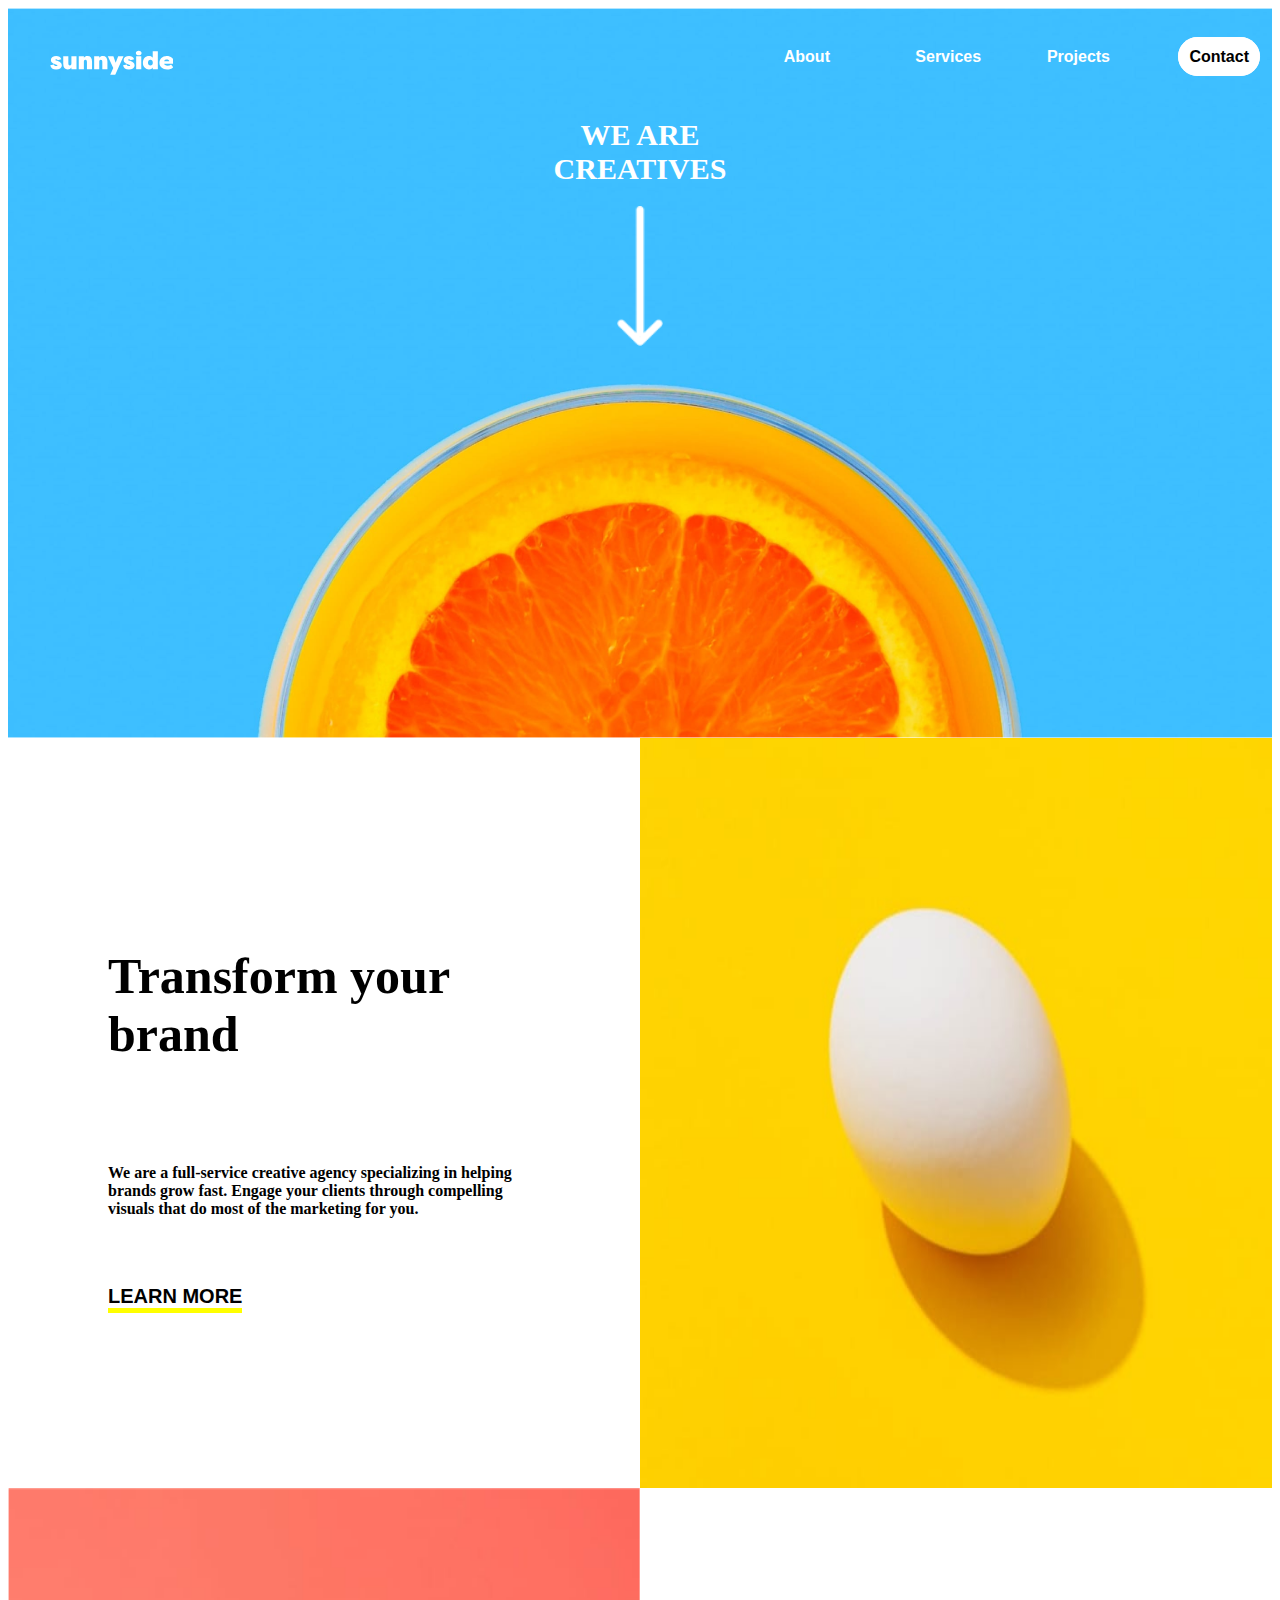
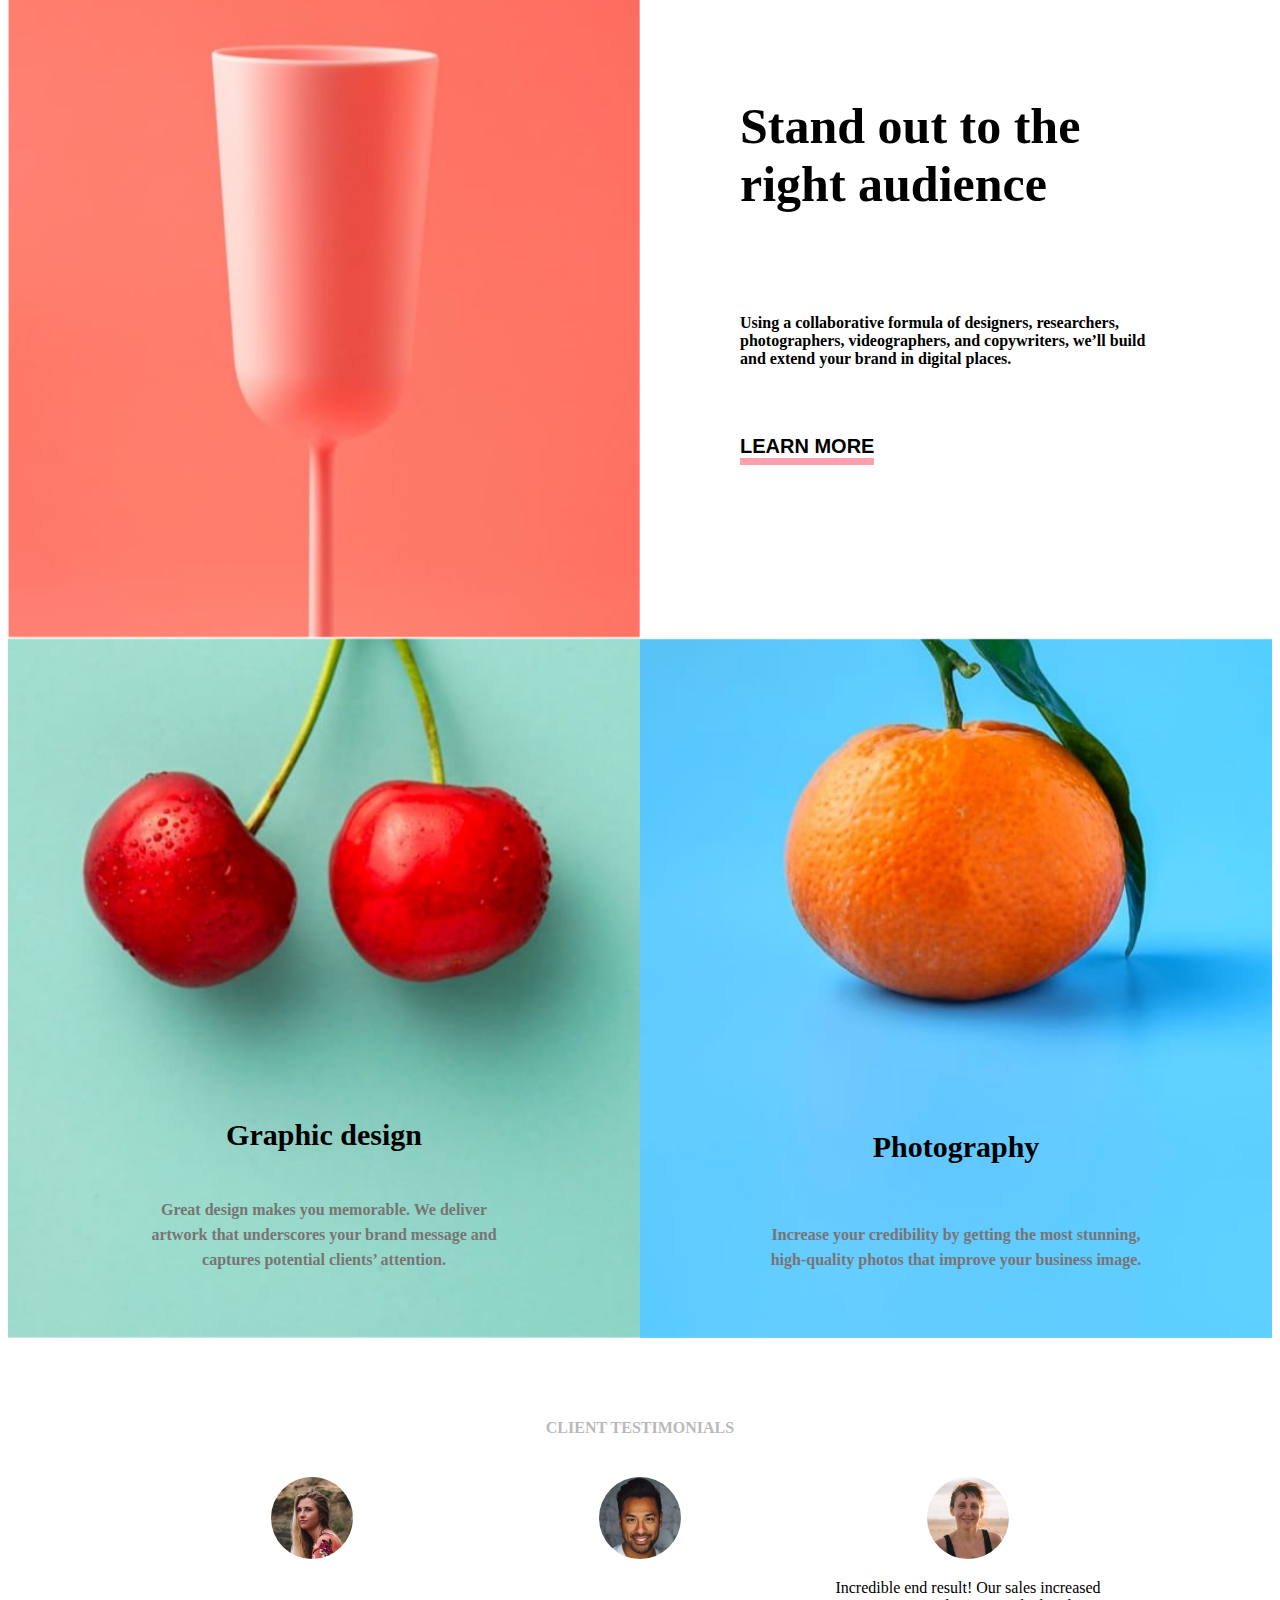
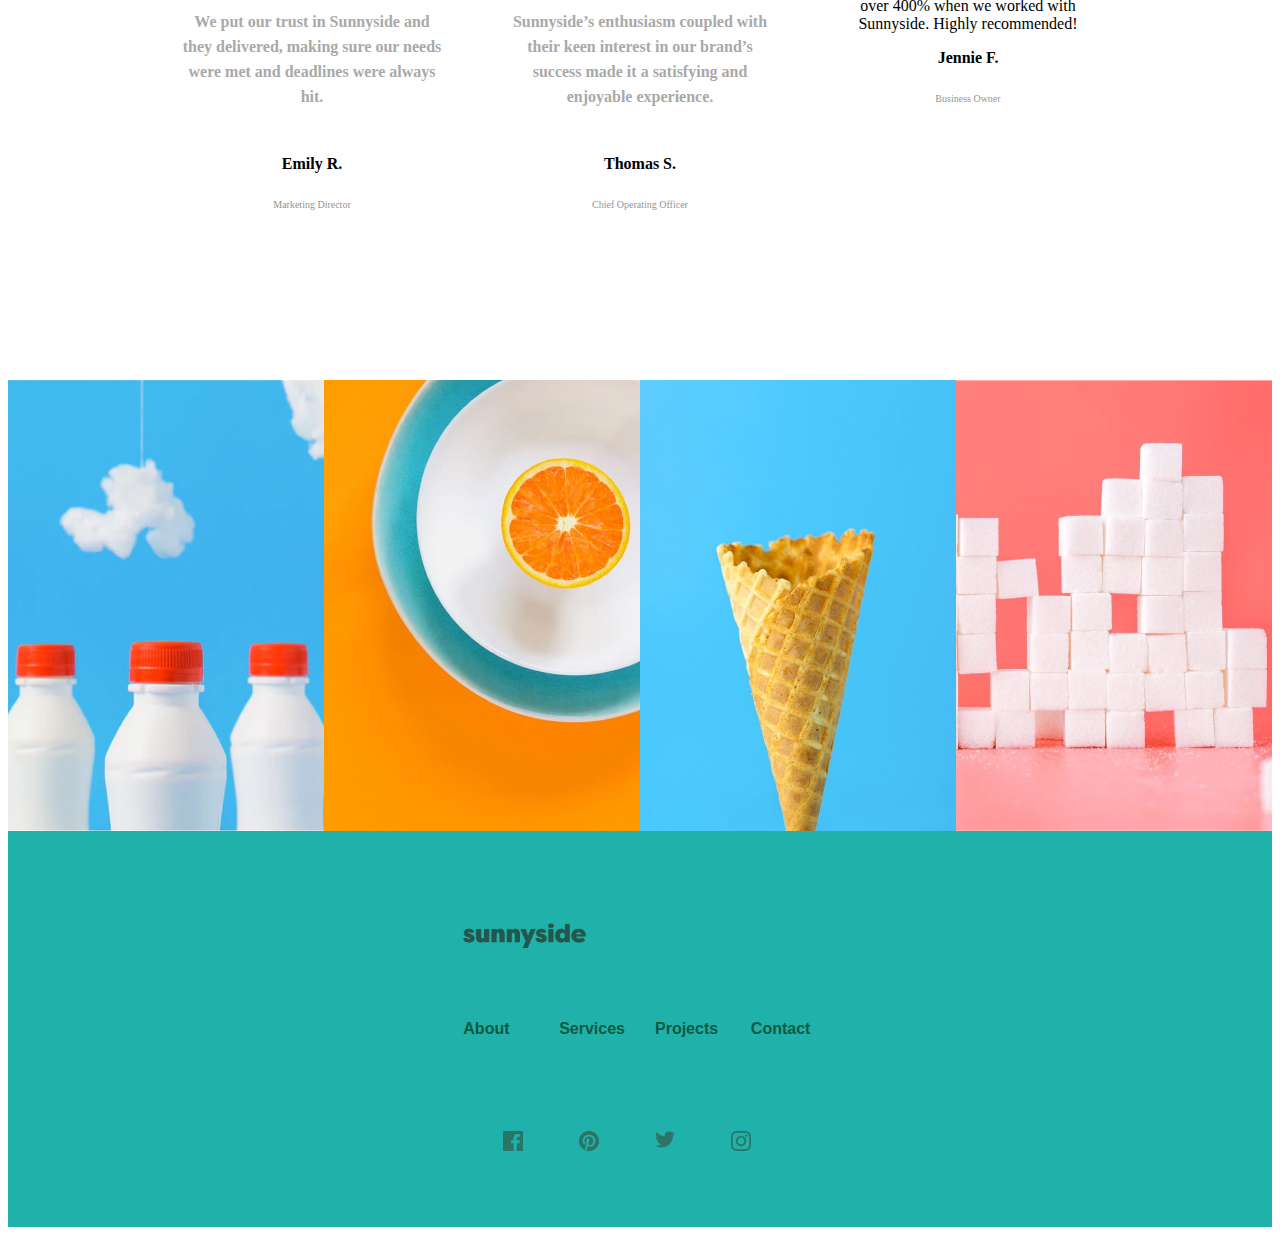
<file: index.html>
<!DOCTYPE html>
<html lang="en">
<head>
    <meta charset="UTF-8">
    <meta name="viewport" content="width=device-width, initial-scale=1.0">
    <link rel="stylesheet" href="./styles.css">
    <title>Project-2 </title>
</head>
<body>
    <main>
       <header class="head backgroundimag">
            <div class="nav-content">

                    <div class="logo-sunnyside">
                        <img src="./images/logo.svg" alt="logo-sunnyside">   
                    </div>
                <div class="right-side">
                    <nav class="nav-items">
                        <div>
                            <a href="#"> About </a>
                        </div>
                        <div>
                            <a href="#"> Services </a>
                        </div>
                        <div>
                            <a href="#"> Projects </a>
                        </div>
                        <div>
                            <a href="#" class="contact"> Contact </a>
                        </div>
                    </nav>
                </div>
            </div>  
            <div class="middle-content">
                <h1>
                    We are creatives
                </h1>
                <img src="./images/icon-arrow-down.png" alt="fleche montrant vers le bas">
            </div>
       </header>

        <div class="texttransform">
            <div class="left">
                <h1> 
                    Transform your brand
                </h1>
                <p>
                    We are a full-service creative agency specializing in 
                    helping brands grow fast. Engage your clients through 
                    compelling visuals that do most of the marketing for you.
                </p>
                <a href="#" class="learnmore">
                    LEARN MORE
                </a>
            </div>

            <div class="imag"><img src="./images/desktop/image-transform.jpg" alt="je suis l'image de droite" class="image1-2"></div>  
        </div>

        <div class="textdroit">
            <div class="imag"><img src="./images/desktop/image-stand-out.jpg" alt="je suis l'image de gauche"  class="image1-2">
            </div>

            <div class="left">
                <h1> 
                    Stand out to the right audience
                </h1>
                <p>
                    Using a collaborative formula of designers, researchers, 
                    photographers, videographers, and copywriters, we’ll 
                    build and extend your brand in digital places. 
                </p>
                <a href="#" class="learnmore">
                    LEARN MORE
                </a>
            </div>  
        </div>

        <div class="image3-4">
            <div class="image-left">
                <h2>
                    Graphic design
                </h2>
                <p>
                    Great design makes you memorable. We deliver 
                    artwork that underscores your brand message 
                    and captures potential clients’ attention.
                </p>
            </div>

            <div class="image-right">
                <h2>
                    Photography
                </h2>
                <p>
                    Increase your credibility by getting the most 
                stunning, high-quality photos that improve your 
                business image.
                </p>
            </div>
        </div>

        <div class="client">
            <h1> CLIENT Testimonials</h1>
            <div class="photoanddescription">
            <div class="photo-number-one">
                <div class="image">
                    <img src="./images/image-emily.jpg" alt="">
                </div>
                <div class="description">
                    <p>
                        We put our trust in Sunnyside and they 
                        delivered, making sure our needs were met
                        and deadlines were always hit.
                    </p>   
                </div>
                <div class="nom">
                    <p>
                        Emily R.
                    </p>
                </div>
                <div class="poste">
                    <p>
                        Marketing Director
                    </p>
                </div>
            </div>

            <div class="photo-number-two">
                <div class="image">
                    <img src="./images/image-thomas.jpg" alt="">
                </div>
                <div class="description">
                    <p>
                        Sunnyside’s enthusiasm coupled with 
                        their keen interest in our brand’s success
                        made it a satisfying and enjoyable 
                        experience.
                    </p>   
                </div>
                <div class="nom">
                    <p>
                        Thomas S.
                    </p>
                </div>
                <div class="poste">
                    <p>
                        Chief Operating Officer
                    </p>
                </div>
            </div>

            <div class="photo-number-one">
                <div class="image">
                    <img src="./images/image-jennie.jpg" alt="">
                </div>
                <div class="feedback">
                    <p>
                        Incredible end result! Our sales increased 
                        over 400% when we worked with 
                        Sunnyside. Highly recommended!
                    </p>   
                </div>
                <div class="nom">
                    <p>
                        Jennie F.
                    </p>
                </div>
                <div class="poste">
                    <p>
                        Business Owner
                    </p>
                </div>
            </div>
            </div>
        </div>

        <div class="images">
            <div class="premier-image">
            </div>
            <div class="deuxieme-image">
            </div>
            <div class="troisieme-image">
            </div>
            <div class="quatrieme-image">
            </div>
        </div>

        <footer class="footer">
            <div class="image-sunnyside">
                <img src="./images/logo2.jpg" alt="">
            </div>
            <div class="footer-nav">
                <a href=""> About </a>
                <a href=""> Services </a>
                <a href=""> Projects </a>
                <a href=""> Contact </a>
            </div>
            <figure class="icon">
                <img src="./images/icon-facebook.png" alt="facebook">
                <img src="./images/icon-pinterest.png" alt="pinterest">
                <img src="./images/icon-twitter.png" alt="twitter">
                <img src="./images/icon-instagram.png" alt="instagram">
            </figure>
        </footer>     
    </main>
</body>
</html>
</file>
<file: styles.css>
.nav-content {
   display: flex;
   float: right;
}

 .head {
    background-image: url("./images/desktop/image-header.jpg");
    background-position: center;
    background-repeat: no-repeat;
    background-size: cover;
 }

 .backgroundimag {
   background-image: url("./images/desktop/image-header.jpg");
   height: 650px;
   padding: 40px 50px 40px 50px;
   align-items: center;
}
 
 .logo-sunnyside img {
   position: absolute;
   left: 50px;
    height: 28px;
    width: 123px;
 }
.nav-items a, .footer-nav a{
   text-decoration: none;
   color: white;
   font-family:'Segoe UI', Tahoma, Geneva, Verdana, sans-serif;
   font-weight: 600;
   cursor: pointer;
}
.nav-items .contact{
   border: 1px white solid;
   border-radius: 30px;
   padding: 10px;
   background-color: white;
   color: black;
}

.right-side .nav-items {
   align-items: center;
   display: grid;
   grid-template-columns: repeat(4, 1fr);
   grid-gap: 50px;
   position: absolute;
   right: 20px;
}

 .middle-content {
   display: flex;
   flex-direction: column;
   align-items: center;
   text-align: center;
   margin: 50px 0;
    color: white;
 }

 .middle-content h1 {   
    color: white;
    font-family: 'Fraunces', serif;
    font-size: 30px;
    font-weight: 900;
    text-transform: uppercase;
    max-width: 191px;
    text-align: center;
}

.middle-content img {
    height: 140px;
}


.texttransform,
.textdroit {
   display: grid;
   grid-template-rows: repeat(2, 1fr);
}

.texttransform .left,
.textdroit .left {
   display: grid;
   grid-row: 2;
   align-items: center;
   text-align: left;
}

.texttransform .left h1,
.textdroit .left h1 {
   font-size: 50px;
   font-weight: 900;
   color: black;
   width: 200px;
   margin-left: 0px;
}

.texttransform .left p,
.textdroit .left p {
   font-size: 16px;
   font-weight: 600;

}


.texttransform .imag,
.textdroit .imag{
   height: 750px;
   grid-row: 1;
}

.texttransform .left a {
   border-bottom: 5px solid yellow;
   margin-right: auto;
}

.textdroit .left a {
   border-bottom: 5px solid #FBA0AC;
   margin-right: auto;
   box-shadow: 0px 2px #FBA0AC;
}

.image1-2{
  width: 100%;
  height: 750px;
}

.image3-4 {
   display: grid;
   grid-template-rows: repeat(2, 1fr);
}

.image3-4 .image-left,
.image3-4 .image-right {
   align-items: end;
   background-position: center;
   background-repeat: no-repeat;
   background-size: cover;
   display: grid;
   height: 600px;
   padding: 50px 30px;
   text-align: center;

}

.image3-4 .image-left h2,
.image3-4 .image-right h2  {
   font-size: 30px;
   font-family: 'Fraunces', serif;
   font-weight: 900;
   padding-top: 400px;
}

.image3-4 .image-right p,
.image3-4 .image-left p {
   font-size: 16px;
   font-weight: 600;
   line-height: 25px;
   color: rgb(120, 116, 116);
}

.image3-4 .image-left {
   background-image: url("./images/desktop/image-graphic-design.jpg");
}

.image3-4 .image-right {
   background-image: url("./images/desktop/image-photography.jpg");
}


.image3-4 .image-right h2
.image3-4 .image-right p {
   color: darkblue;
}
.left .learnmore{
   max-width: 1600px;
   color:black;
   cursor: pointer;
   font-family: 'Barlow', sans-serif;
   font-size: 20px;
   font-weight: 600;
   text-decoration: none;
}


.client {
   align-items: center;
   text-align: center;
   padding: 70px 40px 90px 40px;
   padding-bottom: 0px;
}

.client h1 {
   color: rgb(186, 185, 185);
   font-size: 16px;
   font-family: 'Fraunces', serif;
   font-weight: 900;
   text-transform: uppercase;
}

.photoanddescription {
   display: grid;
   align-items: center;
   grid-template-rows: repeat(3, 1fr);
}

.photo-number-one .image img,
.photo-number-two .image img,
.photo-number-three .image img {
   border-radius: 50%;
   height: 82px;
   width: 82px;
}

.photo-number-one .description p,
.photo-number-two .description p,
.photo-number-three .description p {
   color: darkgrey;
   font-size: 16px;
   font-weight: 600;
   line-height: 25px;
   padding-top: 30px;
   padding-bottom: 30px;
}

.photo-number-one .nom p,
.photo-number-two .nom p,
.photo-number-three .nom p {
   font-size: 16px;
   font-weight:bolder;
}

.photo-number-one .poste p,
.photo-number-two .poste p,
.photo-number-three .poste p {
   color: rgb(149, 148, 148);
   font-size: 10px;
   padding-top: 10px;
}

.photo-number-one,
.photo-number-two,
.photo-number-three {
   padding-top: 30px;
   padding-bottom: 30px;
} 

.images .premier-image,
.images .deuxieme-image,
.images .troisieme-image,
.images .quatrieme-image {
   background-position: center;
   background-repeat: no-repeat;
   background-size: cover;
   height:188px;
   width: 100%;
}
.images .premier-image {
   background-image: url("./images/desktop/image-gallery-milkbottles.jpg");
}

.images .deuxieme-image {
   background-image: url("./images/desktop/image-gallery-orange.jpg");
}

.images .troisieme-image {
   background-image: url("./images/desktop/image-gallery-cone.jpg");
}

.images .quatrieme-image {
   background-image: url("./images/desktop/image-gallery-sugar-cubes.jpg");
}

.footer {
   align-items: center;
   background-color: lightseagreen;
   display: grid;
   grid-template-rows: repeat(3, 1fr);
   padding: 60px 30px 80px 30px;
   grid-gap: 40px;
   justify-content: center;
}

.image-sunnyside img {
   height: 25px;
   width: 123px;
}

.footer-nav {
   display: grid;
   grid-template-columns: repeat(4, 1fr);
   grid-gap: 30px;
}
.footer-nav a {
   color: rgb(8, 91, 65);
   font-size: 16px;
   font-weight: 600;
}
.icon {
   padding-top: 60px;
   display: grid;
   grid-template-columns: repeat(4, 1fr);
   grid-gap: 30px;
}

   .texttransform,
   .textdroit {
      display: grid;
      grid-template-rows: 1fr;
      grid-template-columns: repeat(2,1fr);
   }

   .texttransform .left,
   .textdroit .left {
      grid-row: 1;
      margin: 150px 100px;
      text-align: left;
   }

   .texttransform .right,
   .textdroit .right {
     height: 505px;
   }

   .texttransform .left h1,
    .textdroit .left h1 {
      margin-left: 0px;
      width: 350px;
    }

  
    .image3-4 {
      display: grid;
      grid-template-rows: 1fr;
      grid-template-columns: repeat(2,1fr);
    }

    .image3-4 .image-right p,
    .image3-4 .image-left p {
      padding-left: 100px;
      padding-right: 100px;
   }

    .image3-4 .image-left {
      background-image: url("./images/desktop/image-graphic-design.jpg");
   }
   
   .image3-4 .image-right {
      background-image: url("./images/desktop/image-photography.jpg");
   }
   
   .testimonial h1 {
      padding-bottom: 30px;
   }

   .photoanddescription {
      align-items: start;
      display: grid;
      grid-template-rows: 1fr;
      grid-template-columns: repeat(3, 1fr);
      padding-left: 100px;
      padding-right: 100px;
   }

   .photo-number-one,
   .photo-number-two,
   .photo-number-three {
      padding-left: 30px;
      padding-right: 30px;
   }

   .images {
      display: grid;
      grid-template-columns: repeat(4, 1fr);
      grid-template-rows: 1fr;
      padding-top: 130px;
   }

   .images .premier-image,
   .images .deuxieme-image,
   .images .troisieme-image,
   .images .quatrieme-image {
      height:451px;
      width: 100%;
      margin-left: 0px;
      margin-right: 0px;
}

   .footer {
      padding: 60px 0px 60px 0px;
      grid-gap: 0px;
   }

   .icon {
      padding-top: 40px;
   }
</file>
